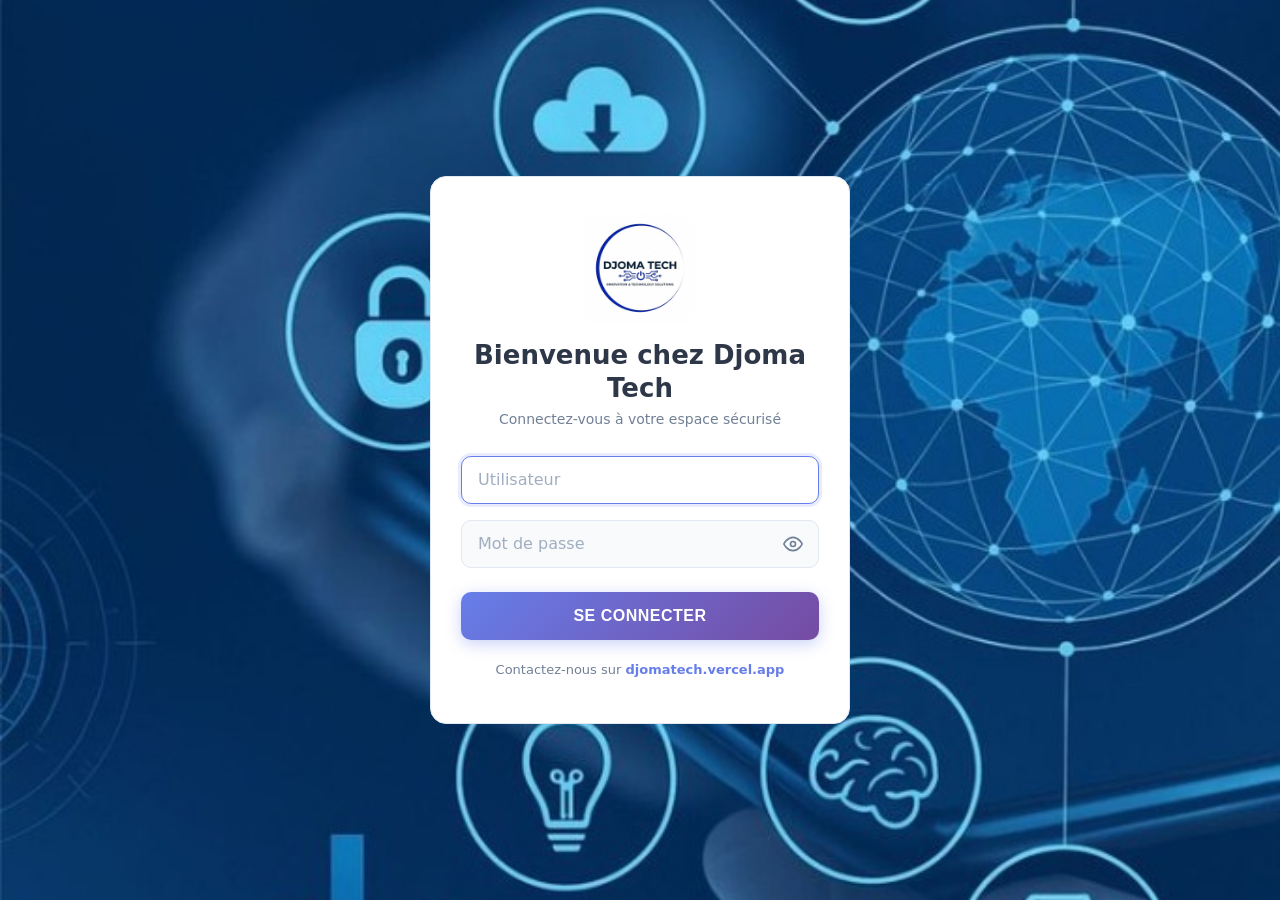
<file: index.html>
<!DOCTYPE html>
<html lang="fr">

<head>
  <meta charset="utf-8">
  <title>login_djomatech</title>
  <meta http-equiv="pragma" content="no-cache" />
  <meta http-equiv="expires" content="-1" />
  <meta name="viewport" content="width=device-width, initial-scale=1.0, maximum-scale=5.0" />
  <link rel="icon" type="image/png" href="Logodjomatech.png">
  <link rel="shortcut icon" type="image/png" href="Logodjomatech.png">
  <link rel="stylesheet" href="login.css" media="screen">


</head>

<body class='login'>
  <div class="login-container">
    <form class="vertical-form" name="login" action="$(link-login-only)" method="post">
      <input type="hidden" name="dst" value="$(link-orig)" />
      <input type="hidden" name="popup" value="true" />
      <div class="form-header">
        <img class="logo" src="Logodjomatech.png" alt="Djoma Tech Logo" />
        <h1>Bienvenue chez Djoma Tech</h1>
        <p class="subtitle">Connectez-vous à votre espace sécurisé</p>
      </div>
      <div class="form-group">
        <input name="username" type="text" value="" placeholder="Utilisateur" required />
      </div>
      <div class="form-group password-group">
        <input autocomplete="off" name="password" id="password" type="password" placeholder="Mot de passe" required />
        <button type="button" id="togglePassword" class="toggle-password"
          aria-label="Afficher ou masquer le mot de passe" title="Afficher/Masquer le mot de passe">
          <svg class="eye-icon eye-show" xmlns="http://www.w3.org/2000/svg" width="20" height="20" viewBox="0 0 24 24"
            fill="none" stroke="currentColor" stroke-width="2" stroke-linecap="round" stroke-linejoin="round">
            <path d="M1 12s4-8 11-8 11 8 11 8-4 8-11 8-11-8-11-8z"></path>
            <circle cx="12" cy="12" r="3"></circle>
          </svg>
          <svg class="eye-icon eye-hide hidden" xmlns="http://www.w3.org/2000/svg" width="20" height="20"
            viewBox="0 0 24 24" fill="none" stroke="currentColor" stroke-width="2" stroke-linecap="round"
            stroke-linejoin="round">
            <path
              d="M17.94 17.94A10.07 10.07 0 0 1 12 20c-7 0-11-8-11-8a18.45 18.45 0 0 1 5.06-5.94M9.9 4.24A9.12 9.12 0 0 1 12 4c7 0 11 8 11 8a18.5 18.5 0 0 1-2.16 3.19m-6.72-1.07a3 3 0 1 1-4.24-4.24">
            </path>
            <line x1="1" y1="1" x2="23" y2="23"></line>
          </svg>
        </button>
      </div>
      <button name="submit" type="submit" class="btn-submit">Se connecter</button>
      <div class='footer'>
        <p>Contactez-nous sur <a href="https://djomatech.vercel.app" class="trial-link" target="_blank"
            rel="noopener">djomatech.vercel.app</a></p>
      </div>
    </form>
  </div>

  <script type="text/javascript">
    <!--
      document.login.username.focus();
    //-->
  </script>
  <script>
    document.addEventListener('DOMContentLoaded', function () {
      var toggleBtn = document.getElementById('togglePassword');
      var passwordInput = document.getElementById('password');
      if (toggleBtn && passwordInput) {
        var eyeShow = toggleBtn.querySelector('.eye-show');
        var eyeHide = toggleBtn.querySelector('.eye-hide');
        toggleBtn.addEventListener('click', function () {
          var isPassword = passwordInput.getAttribute('type') === 'password';
          passwordInput.setAttribute('type', isPassword ? 'text' : 'password');
          if (isPassword) {
            eyeShow.classList.add('hidden');
            eyeHide.classList.remove('hidden');
          } else {
            eyeShow.classList.remove('hidden');
            eyeHide.classList.add('hidden');
          }
        });
      }
    });
  </script>
</body>

</html>
</file>
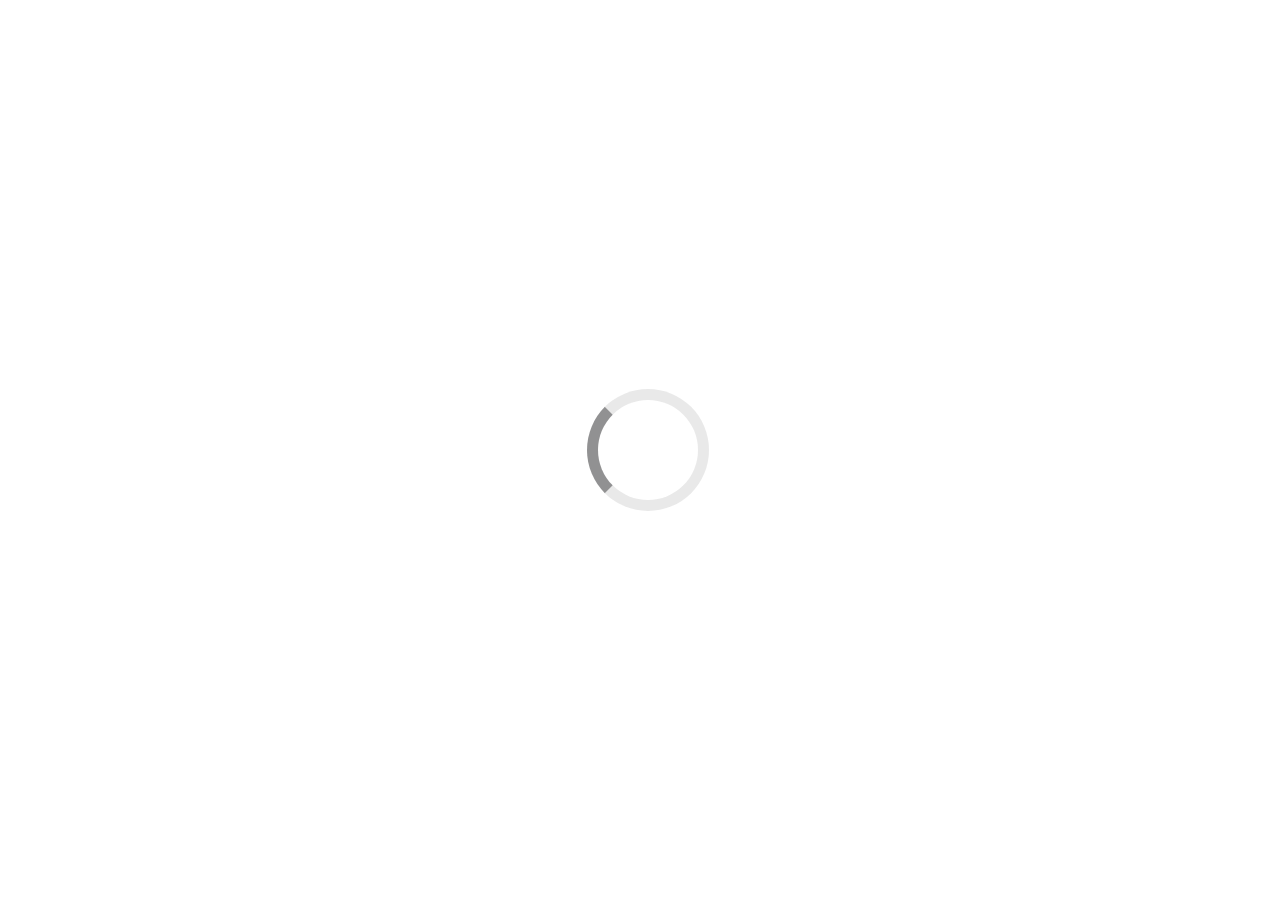
<file: alogin.html>
<!DOCTYPE HTML PUBLIC "-//W3C//DTD HTML 4.01 Transitional//EN"><html><head><style> .loader {margin: 60px auto;font-size: 10px;position: relative;text-indent: -9999em;border-top: 1.1em solid rgba(145,145,146, 0.2);border-right: 1.1em solid rgba(145,145,146, 0.2);border-bottom: 1.1em solid rgba(145,145,146, 0.2);border-left: 1.1em solid #919192;-webkit-transform: translateZ(0);-ms-transform: translateZ(0);transform: translateZ(0);-webkit-animation: load8 1.1s infinite linear;animation: load8 1.1s infinite linear;}.loader,.loader:after {border-radius: 50%;width: 10em;height: 10em;}@-webkit-keyframes load8 {0% {-webkit-transform: rotate(0deg);transform: rotate(0deg);}100% {-webkit-transform: rotate(360deg);transform: rotate(360deg);}}@keyframes load8 {0% {-webkit-transform: rotate(0deg);transform: rotate(0deg);}100% {-webkit-transform: rotate(360deg);transform: rotate(360deg);}}</style><title>Conectando... &gt; redirect</title><meta http-equiv="refresh" content="4; url=$(link-redirect)"><meta http-equiv="Content-Type" content="text/html; charset=iso-8859-1"><meta http-equiv="pragma" content="no-cache"><meta name="viewport" content="width=device-width, initial-scale=1.0"><meta http-equiv="expires" content="-1"><style type="text/css">textarea,input,select {background-color: #FDFBFB;border: 1px #BBBBBB solid;padding: 2px;margin: 1px;font-size: 14px;color: #808080;}body{ color: #737373; font-size: 12px; font-family: verdana; }a, a:link, a:visited, a:active { color: #AAAAAA; text-decoration: none; font-size: 12px; }a:hover { border-bottom: 1px dotted #c1c1c1; color: #AAAAAA; }img {border: none;}td { font-size: 12px; color: #7A7A7A; }</style><script language="JavaScript">function startClock() {$(if popup == 'true')open('$(link-status)', 'hotspot_status', 'toolbar=0,location=0,directories=0,status=0,menubars=0,resizable=1,width=290');$(endif)location.href = 'http://captive.mikrotik.run',500;}</script></head><body style="width: 100%;" onload="startClock()"><table style="background-color: transparent; width: 100%; margin-left: 0px; height: 100%;"><tbody><tr><td style="vertical-align: middle; background-color: white; text-align: center; margin-top: 20%; height: 100%;"><div class="loader">Loading...</div></td></tr></tbody></table></body></html>
</file>
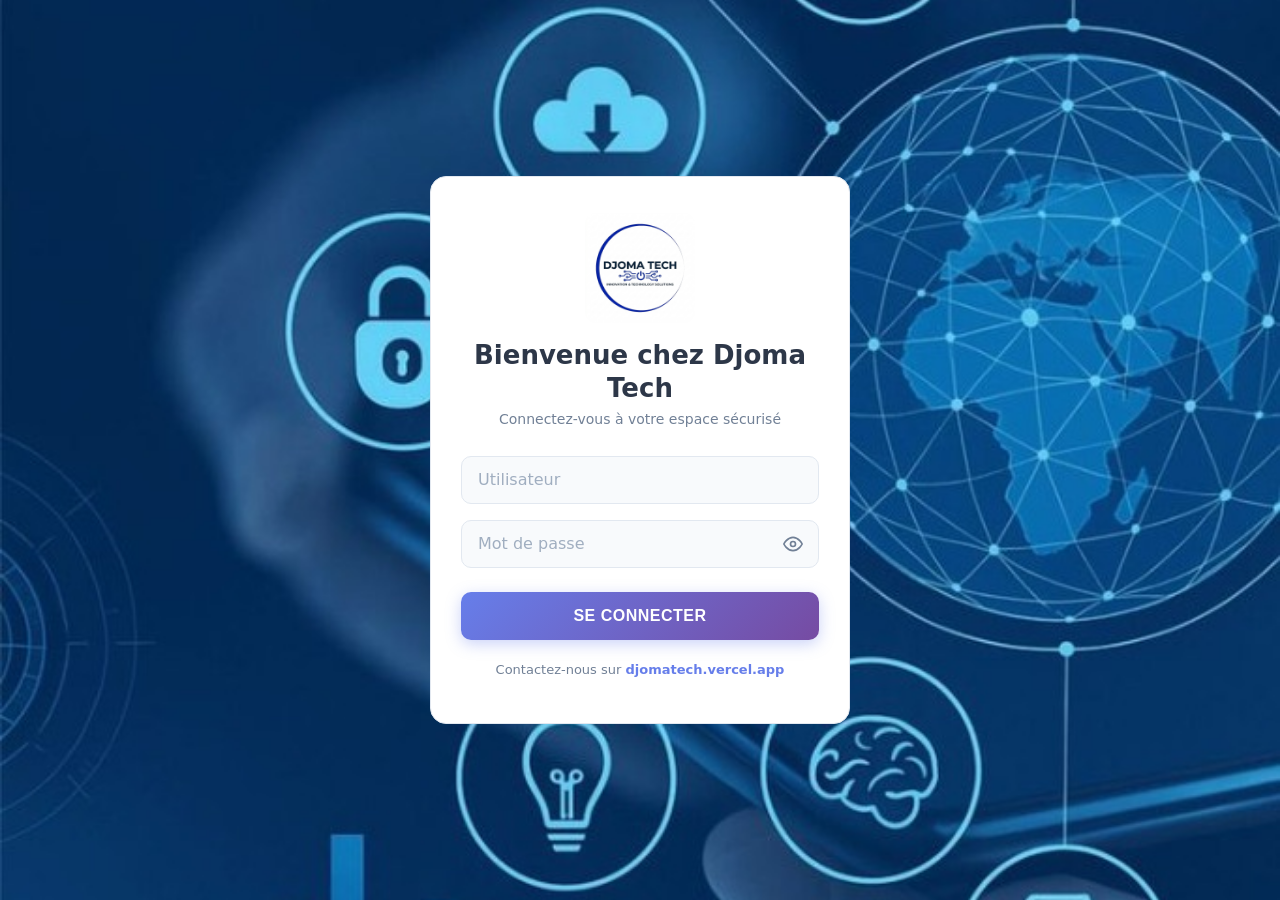
<file: login.html>
<!DOCTYPE html>
<html lang="fr">

<head>
  <meta charset="utf-8">
  <title>login_djomatech</title>
  <meta http-equiv="pragma" content="no-cache" />
  <meta http-equiv="expires" content="-1" />
  <meta name="viewport" content="width=device-width, initial-scale=1.0, maximum-scale=5.0" />
  <link rel="icon" type="image/png" href="Logodjomatech.png">
  <link rel="shortcut icon" type="image/png" href="Logodjomatech.png">
  <link rel="stylesheet" href="login.css" media="screen">


</head>

<body class='login'>
  <div class="login-container">
    <form class="vertical-form" name="login" action="$(link-login-only)" method="post">
      <input type="hidden" name="dst" value="$(link-orig)" />
      <input type="hidden" name="popup" value="true" />
      <div class="form-header">
        <img class="logo" src="Logodjomatech.png" alt="Djoma Tech Logo" />
        <h1>Bienvenue chez Djoma Tech</h1>
        <p class="subtitle">Connectez-vous à votre espace sécurisé</p>
      </div>
      <div class="form-group">
        <input name="username" type="text" value="" placeholder="Utilisateur" required />
      </div>
      <div class="form-group password-group">
        <input autocomplete="off" name="password" id="password" type="password" placeholder="Mot de passe" required />
        <button type="button" id="togglePassword" class="toggle-password"
          aria-label="Afficher ou masquer le mot de passe" title="Afficher/Masquer le mot de passe">
          <svg class="eye-icon eye-show" xmlns="http://www.w3.org/2000/svg" width="20" height="20" viewBox="0 0 24 24"
            fill="none" stroke="currentColor" stroke-width="2" stroke-linecap="round" stroke-linejoin="round">
            <path d="M1 12s4-8 11-8 11 8 11 8-4 8-11 8-11-8-11-8z"></path>
            <circle cx="12" cy="12" r="3"></circle>
          </svg>
          <svg class="eye-icon eye-hide hidden" xmlns="http://www.w3.org/2000/svg" width="20" height="20"
            viewBox="0 0 24 24" fill="none" stroke="currentColor" stroke-width="2" stroke-linecap="round"
            stroke-linejoin="round">
            <path
              d="M17.94 17.94A10.07 10.07 0 0 1 12 20c-7 0-11-8-11-8a18.45 18.45 0 0 1 5.06-5.94M9.9 4.24A9.12 9.12 0 0 1 12 4c7 0 11 8 11 8a18.5 18.5 0 0 1-2.16 3.19m-6.72-1.07a3 3 0 1 1-4.24-4.24">
            </path>
            <line x1="1" y1="1" x2="23" y2="23"></line>
          </svg>
        </button>
      </div>
      <button name="submit" type="submit" class="btn-submit">Se connecter</button>
      <div class='footer'>
        <p>Contactez-nous sur <a href="https://djomatech.vercel.app" class="trial-link" target="_blank"
            rel="noopener">djomatech.vercel.app</a></p>
      </div>
    </form>
  </div>

  <script type="text/javascript">
    <!-
      document.login.username.focus();
    //-->
  </script>
  <script>
    document.addEventListener('DOMContentLoaded', function () {
      var toggleBtn = document.getElementById('togglePassword');
      var passwordInput = document.getElementById('password');
      if (toggleBtn && passwordInput) {
        var eyeShow = toggleBtn.querySelector('.eye-show');
        var eyeHide = toggleBtn.querySelector('.eye-hide');
        toggleBtn.addEventListener('click', function () {
          var isPassword = passwordInput.getAttribute('type') === 'password';
          passwordInput.setAttribute('type', isPassword ? 'text' : 'password');
          if (isPassword) {
            eyeShow.classList.add('hidden');
            eyeHide.classList.remove('hidden');
          } else {
            eyeShow.classList.remove('hidden');
            eyeHide.classList.add('hidden');
          }
        });
      }
    });
  </script>
</body>

</html>
</file>
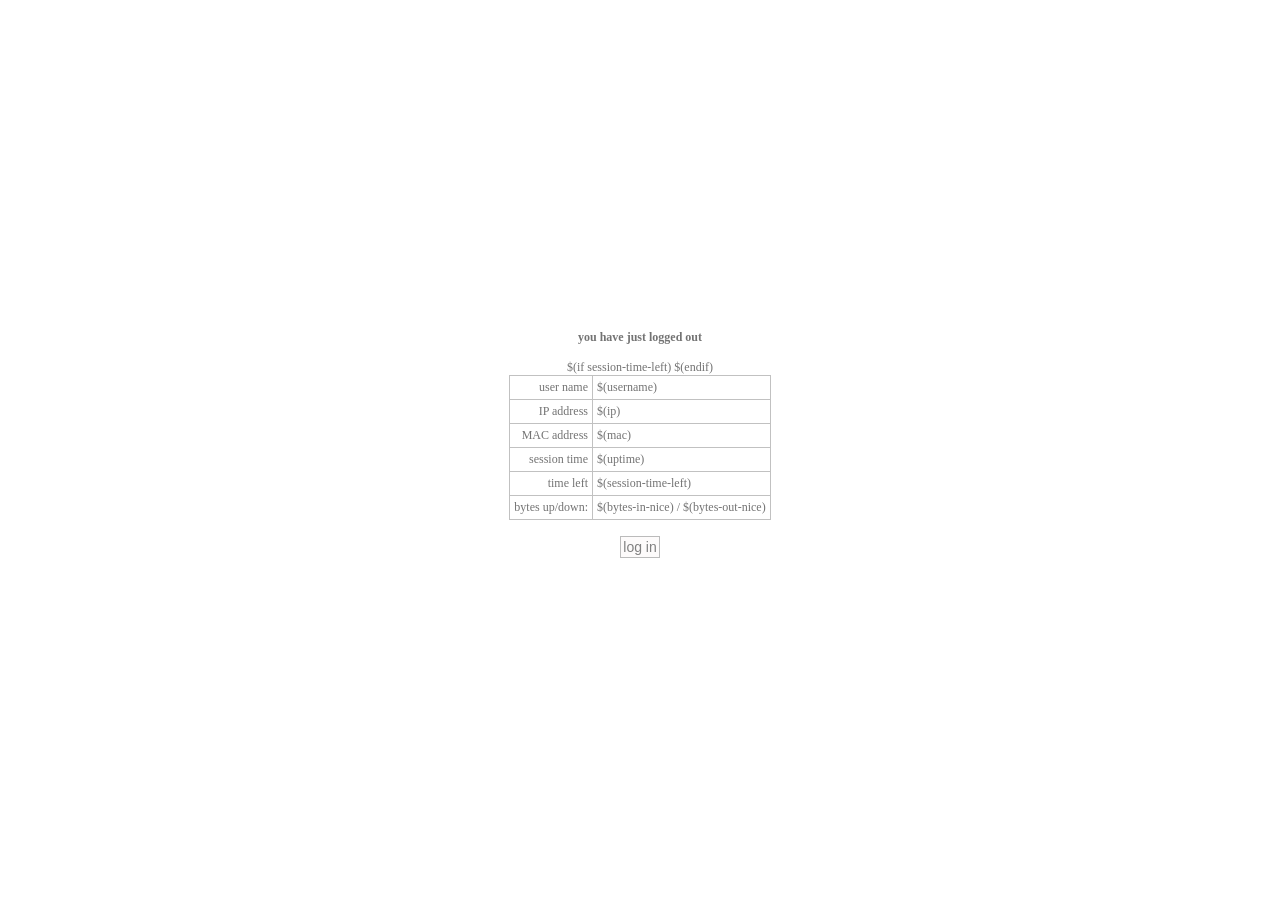
<file: logout.html>
<html>
<head>
<title>mikrotik hotspot > logout</title>
<meta http-equiv="Content-Type" content="text/html; charset=iso-8859-1">
<meta http-equiv="pragma" content="no-cache">
<meta http-equiv="expires" content="-1">
<style type="text/css">
<!--
textarea,input,select {
	background-color: #FDFBFB;
	border: 1px #BBBBBB solid;
	padding: 2px;
	margin: 1px;
	font-size: 14px;
	color: #808080;
}

.tabula{
 
border-width: 1px; 
border-collapse: collapse; 
border-color: #c1c1c1; 
background-color: transparent;
font-family: verdana;
font-size: 11px;
}

body{ color: #737373; font-size: 12px; font-family: verdana; }

a, a:link, a:visited, a:active { color: #AAAAAA; text-decoration: none; font-size: 12px; }
a:hover { border-bottom: 1px dotted #c1c1c1; color: #AAAAAA; }
img {border: none;}
td { font-size: 12px; padding: 4px;}

-->
</style>
</head>

<body>
<script language="JavaScript">
<!--
    function openLogin() {
	if (window.name != 'hotspot_logout') return true;
	open('$(link-login)', '_blank', '');
	window.close();
	return false;
    }
//-->
</script>

<table width="100%" height="100%">

<tr>
<td align="center" valign="middle">
<b>you have just logged out</b> <br><br>
<table class="tabula" border="1">  
<tr><td align="right">user name</td><td>$(username)</td></tr>
<tr><td align="right">IP address</td><td>$(ip)</td></tr>
<tr><td align="right">MAC address</td><td>$(mac)</td></tr>
<tr><td align="right">session time</td><td>$(uptime)</td></tr>
$(if session-time-left)
<tr><td align="right">time left</td><td>$(session-time-left)</td></tr>
$(endif)
<tr><td align="right">bytes up/down:</td><td>$(bytes-in-nice) / $(bytes-out-nice)</td></tr>
</table>
<br>
<form action="$(link-login)" name="login" onSubmit="return openLogin()">
<input type="submit" value="log in">
</form>
</td>
</table>
</body>
</html>
</file>
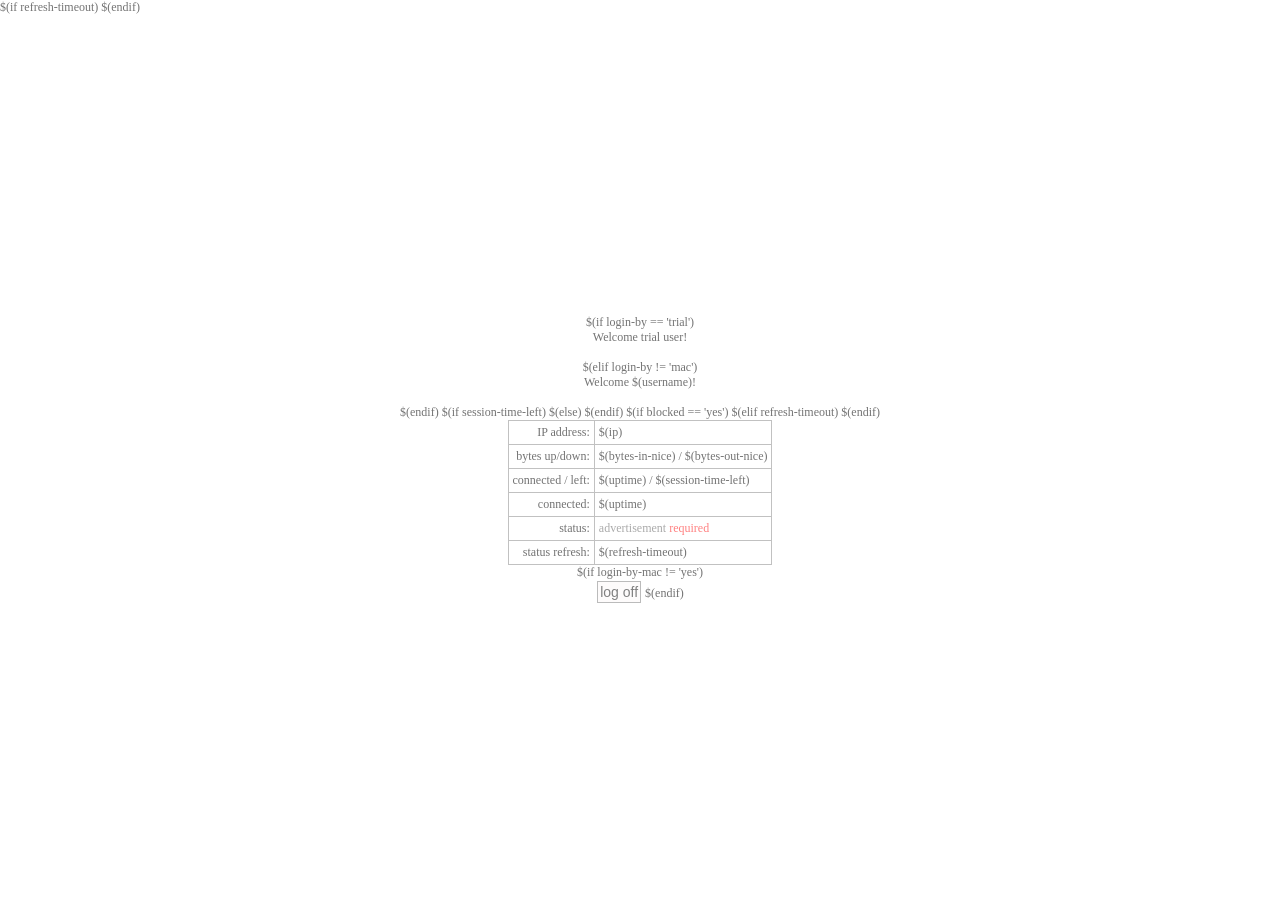
<file: status.html>
<html>
<head>
<title>mikrotik hotspot > status</title>
$(if refresh-timeout)
<meta http-equiv="refresh" content="$(refresh-timeout-secs)">
$(endif)
<meta http-equiv="Content-Type" content="text/html; charset=iso-8859-1">
<meta http-equiv="pragma" content="no-cache">
<meta http-equiv="expires" content="-1">
<style type="text/css">
<!--
textarea,input,select {
	background-color: #FDFBFB;
	border: 1px #BBBBBB solid;
	padding: 2px;
	margin: 1px;
	font-size: 14px;
	color: #808080;
}

.tabula{
 
border-width: 1px; 
border-collapse: collapse; 
border-color: #c1c1c1; 
background-color: transparent;
font-family: verdana;
font-size: 11px;
}

body{ color: #737373; font-size: 12px; font-family: verdana; }

a, a:link, a:visited, a:active { color: #AAAAAA; text-decoration: none; font-size: 12px; }
a:hover { border-bottom: 1px dotted #c1c1c1; color: #AAAAAA; }
img {border: none;}
td { font-size: 12px; padding: 4px;}

-->
</style>
<script language="JavaScript">
<!--
$(if advert-pending == 'yes')
    var popup = '';
    function focusAdvert() {
	if (window.focus) popup.focus();
    }
    function openAdvert() {
	popup = open('$(link-advert)', 'hotspot_advert', '');
	setTimeout("focusAdvert()", 1000);
    }
$(endif)
    function openLogout() {
	if (window.name != 'hotspot_status') return true;
        open('$(link-logout)', 'hotspot_logout', 'toolbar=0,location=0,directories=0,status=0,menubars=0,resizable=1,width=280,height=250');
	window.close();
	return false;
    }
//-->
</script>
</head>
<body bottommargin="0" topmargin="0" leftmargin="0" rightmargin="0"
$(if advert-pending == 'yes')
	onLoad="openAdvert()"
$(endif)
>
<table width="100%" height="100%">

<tr>
<td align="center" valign="middle">
<form action="$(link-logout)" name="logout" onSubmit="return openLogout()">
<table border="1" class="tabula">
$(if login-by == 'trial')
	<br><div style="text-align: center;">Welcome trial user!</div><br>
$(elif login-by != 'mac')
	<br><div style="text-align: center;">Welcome $(username)!</div><br>
$(endif)
	<tr><td align="right">IP address:</td><td>$(ip)</td></tr>
	<tr><td align="right">bytes up/down:</td><td>$(bytes-in-nice) / $(bytes-out-nice)</td></tr>
$(if session-time-left)
	<tr><td align="right">connected / left:</td><td>$(uptime) / $(session-time-left)</td></tr>
$(else)
	<tr><td align="right">connected:</td><td>$(uptime)</td></tr>
$(endif)
$(if blocked == 'yes')
	<tr><td align="right">status:</td><td><div style="color: #FF8080">
<a href="$(link-advert)" target="hotspot_advert">advertisement</a> required</div></td>
$(elif refresh-timeout)
	<tr><td align="right">status refresh:</td><td>$(refresh-timeout)</td>
$(endif)

</table>
$(if login-by-mac != 'yes')
<br>
<!-- user manager link. if user manager resides on other router, replace $(hostname) by its address
<button onclick="document.location='http://$(hostname)/user?subs='; return false;">status</button>
<!-- end of user manager link -->
<input type="submit" value="log off">
$(endif)
</form>

</td>
</table>
</body>
</html>
</file>
<file: login.css>
* {
    margin: 0;
    padding: 0;
    box-sizing: border-box;
}

body {
    background: url('bg.jpg') no-repeat center center fixed;
    background-size: cover;
    font-family: 'Segoe UI', system-ui, -apple-system, BlinkMacSystemFont, Tahoma, Geneva, Verdana, sans-serif;
    min-height: 100vh;
    min-height: 100dvh;
    display: flex;
    align-items: center;
    justify-content: center;
    padding: 20px 16px;
}

.login {
    padding: 0;
}

.login-container {
    width: 100%;
    max-width: 420px;
    margin: 0 auto;
}

.vertical-form {
    background: #ffffff;
    border-radius: 16px;
    border: 1px solid #e2e8f0;
    padding: 36px 30px;
    margin: 0 auto;
    width: 100%;
}

.form-header {
    text-align: center;
    margin-bottom: 26px;
}

.form-header .logo {
    display: block;
    height: 110px;
    max-width: 100%;
    margin: 0 auto 16px;
    border-radius: 12px;
    object-fit: contain;
}

.form-header h1 {
    font-size: 26px;
    font-weight: 700;
    color: #2d3748;
    margin-bottom: 6px;
    line-height: 1.25;
}

.form-header .subtitle {
    font-size: 14px;
    color: #718096;
    margin: 0;
    line-height: 1.4;
}

.form-group {
    margin-bottom: 16px;
}

.password-group {
    position: relative;
}

.vertical-form input[type='text'],
.vertical-form input[type='password'] {
    width: 100%;
    height: 48px;
    padding: 12px 16px;
    font-size: 16px;
    /* 16px empéche le zoom automatique sur iOS Mobile Safari */
    border: 1px solid #e2e8f0;
    border-radius: 10px;
    color: #2d3748;
    font-family: inherit;
    transition: border-color 0.25s ease, box-shadow 0.25s ease, background-color 0.25s ease;
    background-color: #f8fafc;
    -webkit-appearance: none;
    appearance: none;
}

.password-group input[type='password'],
.password-group input[type='text'] {
    padding-right: 48px !important;
}

.toggle-password {
    position: absolute;
    right: 4px;
    top: 50%;
    transform: translateY(-50%);
    background: transparent;
    border: none;
    cursor: pointer;
    width: 44px;
    height: 44px;
    display: flex;
    align-items: center;
    justify-content: center;
    color: #718096;
    border-radius: 8px;
    transition: color 0.2s ease, background-color 0.2s ease;
    -webkit-tap-highlight-color: transparent;
}

.toggle-password:hover {
    color: #667eea;
    background-color: rgba(102, 126, 234, 0.08);
}

.toggle-password:focus {
    outline: none;
}

.toggle-password:focus-visible {
    outline: 2px solid #667eea;
    outline-offset: -2px;
}

.eye-icon.hidden {
    display: none !important;
}

.vertical-form input[type='text']:focus,
.vertical-form input[type='password']:focus {
    outline: none;
    border-color: #667eea;
    background-color: #fff;
    box-shadow: 0 0 0 3px rgba(102, 126, 234, 0.15);
}

.vertical-form input[type='text']::placeholder,
.vertical-form input[type='password']::placeholder {
    color: #a0aec0;
}

.btn-submit {
    width: 100%;
    height: 48px;
    background: linear-gradient(135deg, #667eea 0%, #764ba2 100%);
    color: white;
    border: none;
    border-radius: 10px;
    font-size: 16px;
    font-weight: 600;
    cursor: pointer;
    transition: transform 0.2s ease, box-shadow 0.2s ease;
    text-transform: uppercase;
    letter-spacing: 0.5px;
    margin-top: 8px;
    box-shadow: 0 4px 15px rgba(102, 126, 234, 0.35);
    -webkit-tap-highlight-color: transparent;
}

.btn-submit:hover {
    transform: translateY(-2px);
    box-shadow: 0 6px 20px rgba(102, 126, 234, 0.5);
}

.btn-submit:active {
    transform: translateY(0);
}

.vertical-form .footer {
    text-align: center;
    margin-top: 22px;
    font-size: 13px;
}

.vertical-form .footer p {
    margin: 10px 0;
    color: #718096;
}

.vertical-form .footer a,
.trial-link {
    color: #667eea;
    text-decoration: none;
    font-weight: 600;
    transition: color 0.3s ease;
}

.vertical-form .footer a:hover,
.trial-link:hover {
    color: #764ba2;
    text-decoration: underline;
}

.error-message {
    color: #e53e3e;
    font-weight: 600;
}

ul.notice {
    margin: 20px auto;
    width: 100%;
    max-width: 380px;
    text-align: center;
    list-style-position: inside;
    font-size: 14px;
    padding: 16px 20px;
    border-radius: 8px;
}

ul.notice.errors {
    background-color: #fed7d7;
    border: 1px solid #e53e3e;
    color: #c53030;
}

ul.notice.success {
    background-color: #c6f6d5;
    border: 1px solid #22543d;
    color: #22543d;
}

ul.notice li {
    padding: 4px 0;
}

.login a,
.login a:visited {
    text-decoration: none;
    color: #667eea;
}

/* ==========================================
   RESPONSIVE DESIGN (Tablettes, Mobiles, Paysage)
   ========================================== */

/* Tablet & Standard Mobile (< 768px) */
@media (max-width: 768px) {
    body {
        padding: 16px 12px;
    }

    .login-container {
        max-width: 400px;
    }

    .vertical-form {
        padding: 30px 24px;
        border-radius: 14px;
    }

    .form-header .logo {
        height: 72px;
        margin-bottom: 14px;
    }

    .form-header h1 {
        font-size: 22px;
    }

    .form-header .subtitle {
        font-size: 13px;
    }
}

/* Small Mobiles (< 480px) */
@media (max-width: 480px) {
    body {
        padding: 12px 10px;
    }

    .vertical-form {
        padding: 24px 18px;
        border-radius: 12px;
    }

    .form-header {
        margin-bottom: 20px;
    }

    .form-header .logo {
        height: 60px;
        margin-bottom: 12px;
    }

    .form-header h1 {
        font-size: 20px;
    }

    .form-header .subtitle {
        font-size: 12.5px;
    }

    .form-group {
        margin-bottom: 14px;
    }

    .vertical-form input[type='text'],
    .vertical-form input[type='password'],
    .btn-submit {
        height: 46px;
    }

    .btn-submit {
        font-size: 15px;
    }

    .vertical-form .footer {
        margin-top: 18px;
        font-size: 12px;
    }
}

/* Very Small Phones (< 360px) */
@media (max-width: 360px) {
    .vertical-form {
        padding: 20px 14px;
    }

    .form-header h1 {
        font-size: 18px;
    }

    .form-header .logo {
        height: 50px;
    }
}

/* Ecran paysage court (Mobile Landscape / Low Height Screens) */
@media (max-height: 620px) {
    body {
        align-items: flex-start;
        padding: 16px 10px;
    }

    .vertical-form {
        padding: 20px 24px;
    }

    .form-header {
        margin-bottom: 16px;
    }

    .form-header .logo {
        height: 48px;
        margin-bottom: 8px;
    }

    .form-header h1 {
        font-size: 18px;
        margin-bottom: 4px;
    }

    .form-header .subtitle {
        font-size: 12px;
    }

    .form-group {
        margin-bottom: 10px;
    }

    .vertical-form input[type='text'],
    .vertical-form input[type='password'],
    .btn-submit {
        height: 40px;
        font-size: 14px;
    }

    .vertical-form .footer {
        margin-top: 12px;
    }
}
</file>
